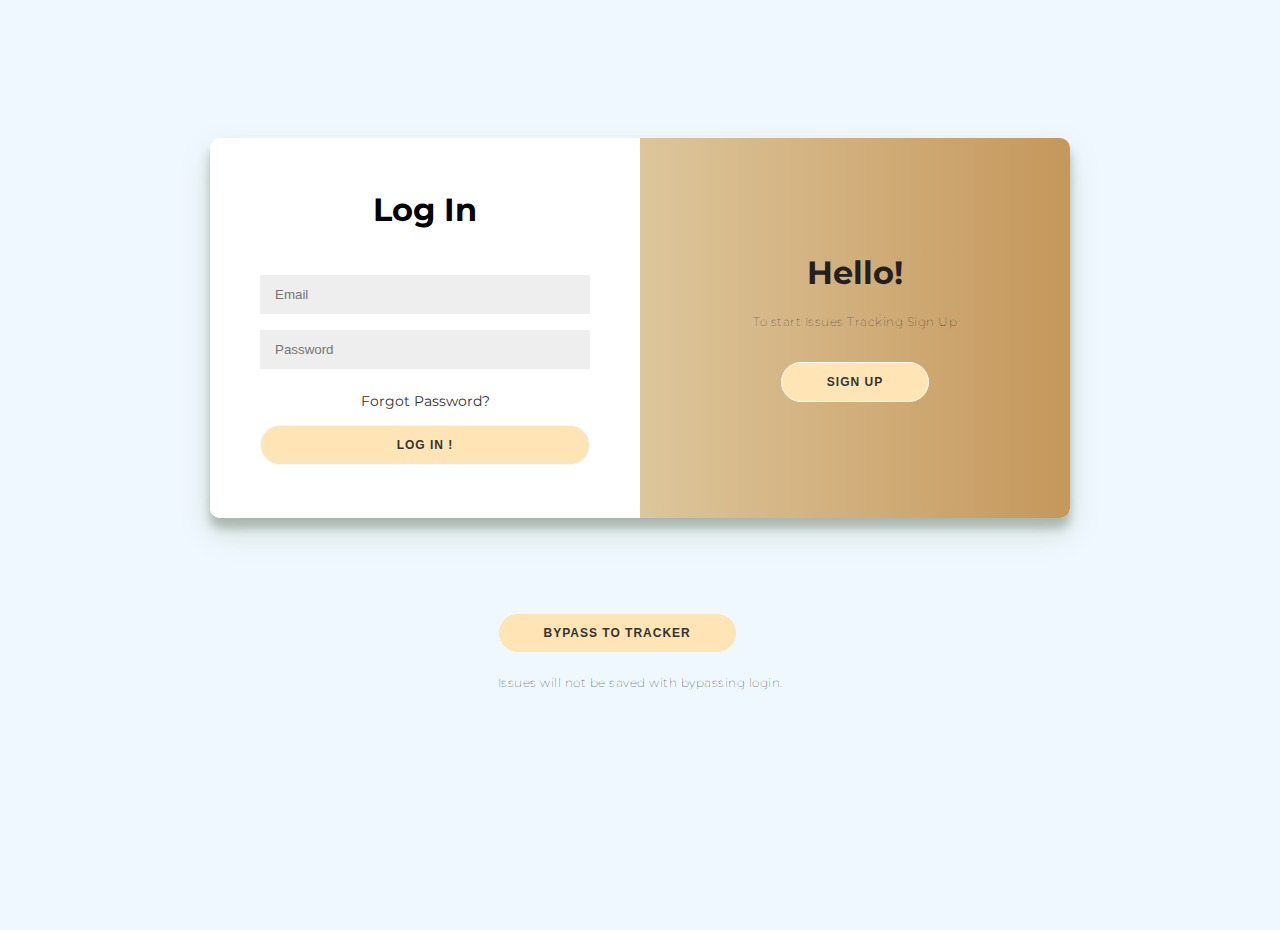
<file: index.html>
<!DOCTYPE html>

<html>
<head>
    <meta charset="UTF-8">
    <meta name="decription" content=" ">
    <meta name="keywords" content="HTML, CSS, Bug Tracker, issue.">
    <meta name="author" content="Kristoff L.">
    <meta name="viewpoint" content="width=devicewidth", initial-scale="1.0">


    <link rel="stylesheet" href="indexstyle.css">


    <title> Home Page</title>
</head>

<!-- -->


<body>
    
    <div class="container" id="container">  
       
        <!-- Sign Up Container -->
        <div class="form-container sign-up-container"> 
            <form action="#">
                <h1> Create Account</h1>
                <!-- Social media Links **REMOVED**  -->

                <span><br><br> </span>
                <input type="text" placeholder="Name"/>
                <input type="email" placeholder="Email"/>
                <input type="password" placeholder="Password"/>
                <br>
                <button> Sign Up !</button>
            </form>
        </div>

        <!--    Sign-In/Log In In Container -->

        <div class="form-container sign-in-container"> 
            <form action="#">
                <h1> Log In</h1>
                <br>
                <br>
                <input type="email" placeholder="Email"/>
                <input type="password" placeholder="Password"/>
                <a  href="#"> Forgot Password? </a>

                <button> Log In !</button>
            </form>
        </div>


        <!--    Welcome Back! Action Director Container -->
        <div class="overlay-container"> 
            <div class="overlay">
            
                <div class="overlay-panel overlay-left">
                    <h1> Welcome Back!</h1>
                        <p>
                            To keep issues saved please Login
                        </p>
                        <button class="ghost" id="signIn"> Log In</button>
                </div>   
            
                <div class="overlay-panel overlay-right">    
                            <h1> Hello!</h1>
                            <p>
                                To start Issues Tracking Sign Up
                            </p>
                        <button class="ghost" id="signUp"> Sign Up</button>
                    </form>
                </div>

            
            </div>    
        </div>

    <script src="indexapp.js"></script>





    </div>
    
     <!--   Bypass Action Container & button    -->
    <br>
    <br>
    <br>
    <br>
    <br>
    <n>

    </n>
    <div>
        <a href="bugtrack.html">
        <button> ByPass To Tracker </button>    
        </a>  
    <small><p>Issues will not be saved with bypassing login.</p></small>
    </div>



</body>

</html>



<!--/* ** CODE SPRINT PROJECT -- BUG TRACKER  ** 
 KRISTOFF L.  © Kristoff L. All Rights Reserved.-->
</file>
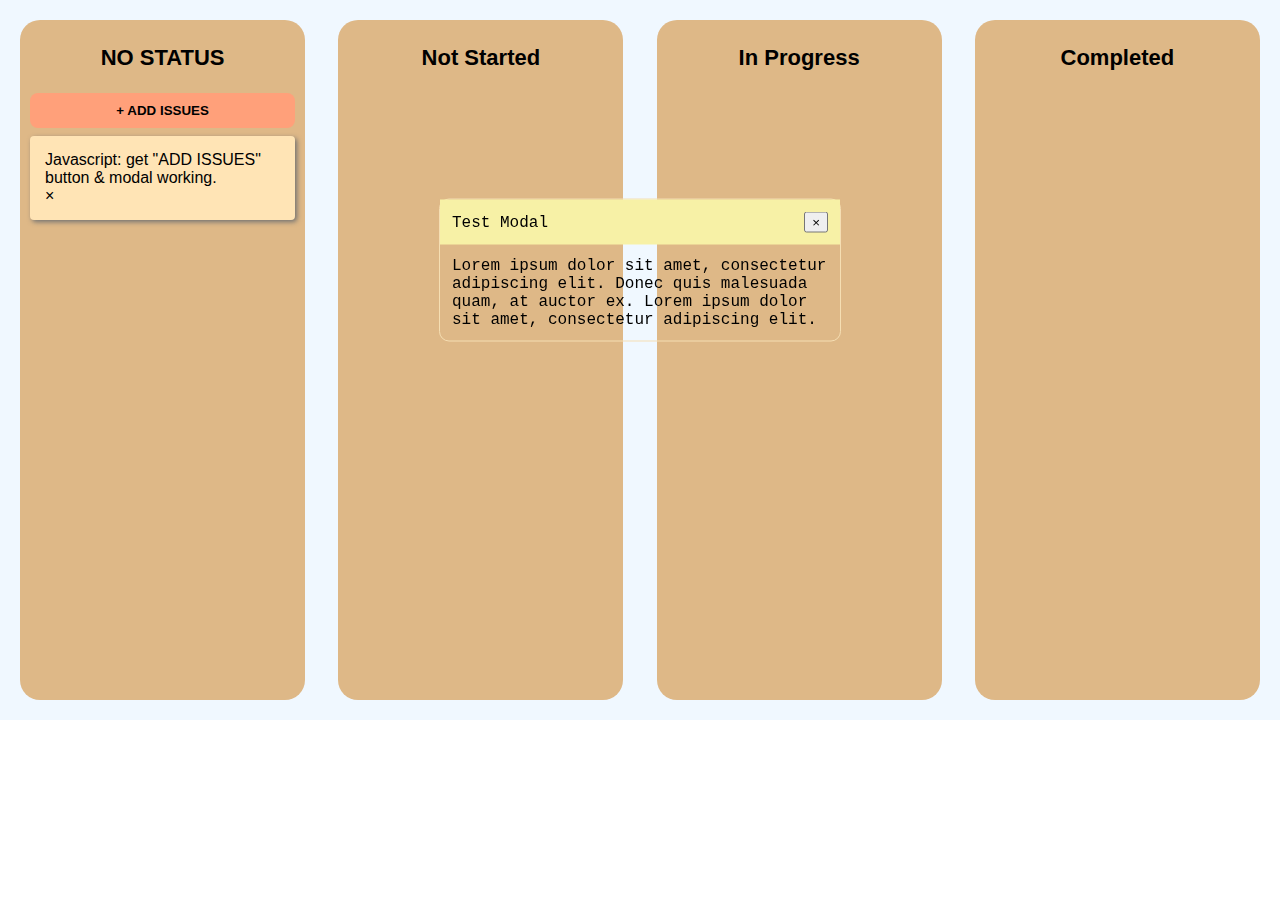
<file: bugtrack.html>
<!DOCTYPE html>

<html>
<head>
    <meta charset="UTF-8">
    <meta name="decription" content=" ">
    <meta name="keywords" content="HTML, CSS, Bug, Issue, Tracker">
    <meta name="author" content="Kristoff L.">
    <meta name="viewpoint" content="width=devicewidth", initial-scale="1.0">

    <title> Bug Tracker </title>
    <link rel="stylesheet" href="bugstyle.css">
</head>

<body>

<!--  MODAL -- Add Issues using Modal popup. --> 
    <div class="modal" id="issue_form">
        <div class="header">
            <div class="title"> Test Modal  </div>
            <button class="btn close-modal" > &times; </button>
        </div>

            <div class="body">
                Lorem ipsum dolor sit amet, consectetur adipiscing elit. Donec 
                quis malesuada quam, at auctor ex. Lorem ipsum dolor sit amet, 
                consectetur adipiscing elit. 
            <!-- 
               <input type="text" id="todo_input">
               <input type="submit" value="Add Todo" id="todo_submit" />
            -->
            </div>
    </div>
   
    
   <!-- ISSUES CONTAINER -->
    <div id="container"> 
        <div class="status">
            <h1> NO STATUS</h1>
           
                <!--Add Issues Button-- modal added -->
                <button id="addBtn" data-target-modal="#issue_form"> + ADD ISSUES</button>

            <div class="card" draggable="true">
                <!--<div class="title"> 08/17/2021 - Tracking page. </div> -->
                <div class="description">
                Javascript: get  "ADD ISSUES" button & modal working.
                </div> 
            <span class="close">&times;</span>
            </div>        
        </div>
        

        <!--NOT STARTED CONTAINER-->
        <div class="status" >
            <h1> Not Started </h1>  
            
            
        </div>

        <!--IN PROGRESS CONTAINER-->
        <div class="status">
            <h1> In Progress </h1>
        </div>

        <!--COMPLETED CONTAINER-->
        <div class="status">
            <h1> Completed </h1>
        </div>
   
    </div>



<!--    NOTEPAD SECTION --- Not used at the moment -- 
    <div id="notes">
        <div class="notepad">
            <h2> NOTEPAD </h2>
            <button id="addNotesBtn"> + Add Notes</button>


            <div class="notebook">

            </div>
        </div>
    </div>


<div id="overlay"></div>
-->

</body>


<script src="app.js"> </script>


</html>



<!--/* ** CODE SPRINT PROJECT -- BUG TRACKER  ** 
 KRISTOFF L.  © Kristoff L. All Rights Reserved.-->
</file>
<file: indexstyle.css>
/* STYLESHEET */


@import url('https://fonts.googleapis.com/css?family=Montserrat:400,800');

* {
	box-sizing: border-box;
}

body {
    background: aliceblue;
    display: flex;
	justify-content: center;
	align-items: center;
	flex-direction: column;
	font-family: 'Montserrat', sans-serif;
	height: 100vh;
	margin: -20px 0 50px;
}

h1 {
	font-weight: bold;
	margin: 0;
}

h2 {
	text-align: center;
}

p {
	font-size: 12px;
	font-weight: 100;
	line-height: 20px;
	letter-spacing: 0.5px;
	margin: 20px 0 30px;
}

span {
	font-size: 12px;
}

a {
	color: #333;
	font-size: 14px;
	text-decoration: none;
	margin: 15px 0;
}

button {
	border-radius: 20px;
	border: 1px solid aliceblue;
	background-color: moccasin;
	color: #333;
	font-size: 12px;
	font-weight: bold;
	padding: 12px 45px;
	letter-spacing: 1px;
	text-transform: uppercase;
	transition: transform 80ms ease-in;
}

button:active {
	transform: scale(0.95);
}

button:focus {
	outline: none;
}

button.ghost {
	background-color: moccasin;
	border-color: #FFFFFF;
}

form {
	background-color: #FFFFFF;
	display: flex;
	/*  align-items: center;  */
	justify-content: center;
	flex-direction: column;
	padding: 0 50px;
	height: 100%;
	text-align: center;
}

input {
	background-color: #eee;
	border: none;
	padding: 12px 15px;
	margin: 8px 0;
	width: 100%;
}

.container {
	background-color: #fff;
	border-radius: 10px;
  	box-shadow: 0 14px 28px rgba(103, 141, 80, 0.25), 0 10px 10px rgba(0,0,0,0.22);
	position: relative;
	overflow: hidden;
	width: 860px;
	max-width: 100%;
	min-height: 380px;
}

.form-container {
	position: absolute;
	top: 0;
	height: 100%;
	transition: all 0.6s ease-in-out;
}

.sign-in-container {
	left: 0;
	width: 50%;
	z-index: 2;
}

.sign-up-container {
	left: 0;
	width: 50%;
	opacity: 0;
	z-index: 1;
}

/* animations: bring login to right*/
.container.right-panel-active .sign-in-container {
	transform: translateX(100%);
}



/*bring singup over sign in*/
.container.right-panel-active .sign-up-container {
	transform: translateX(100%);
	opacity: 1;
	z-index: 5;
	animation: show 0.6s;
}

@keyframes show {
	0%, 49.99% {
		opacity: 0;
		z-index: 1;
	}
	
	50%, 100% {
		opacity: 1;
		z-index: 5;
	}
}

.overlay-container {
	position: absolute;
	top: 0;
	left: 50%;
	width: 50%;
	height: 100%;
	overflow: hidden;
	transition: transform 0.6s ease-in-out;
	z-index: 100;
}

/*overlay moved to left*/
.container.right-panel-active .overlay-container{
	transform: translateX(-100%);
}

.overlay {
	background: rosybrown;
	background: -webkit-linear-gradient(to right, moccasin, #dd962b);
	background: linear-gradient(to right, beige, rgb(197, 151, 91)) no-repeat 0 0 / cover;
	background-repeat: no-repeat;
	background-size: cover;
	background-position: 0 0;
	color: #242020;
	position: relative;
	left: -100%;
	height: 100%;
	width: 200%;

  	transform: translateX(0);
	transition: transform 0.6s ease-in-out;
}



.overlay-panel {
	top: 0;
	height: 100%;
	width: 50%;
    padding: 0 40px;

    display: flex;
    position: absolute;
	text-align: center;
    align-items: center;
	justify-content: center;
	flex-direction: column;
		
	transform: translateX(0);
	transition: transform 0.6s ease-in-out;
}

.container.right-panel-active .overlay {
  	transform: translateX(50%);
}
.overlay-left {
	transform: translateX(0);
}

.container.right-panel-active .overlay-left {
	transform: translateX(0);
}

.overlay-right {
	right: 0;
	transform: translateX(-20);
}

.container.right-panel-active .overlay-right {
	transform: translateX(20%);
}





/* CODE SPRINT PROJECT -- BUG TRACKER  ** 
 KRISTOFF L.  © Kristoff L. All Rights Reserved.--> */
</file>
<file: bugstyle.css>
/* --- STYLESHEET --- */


body,
html 
{
  width: 100%;
  height: 100%;
  margin: 0;
  font-family: "Roboto", sans-serif;
}


h1 
{
  text-align: center;
  font-size: 22px;
  /*text-decoration: underline;*/
  font-weight: bold;
}

#container 
{
  width: 100%;
  height: 80%;
  background-color: aliceblue;
  float: left;
  display: flex;
  flex-direction: row;
  padding: 20px;
  box-sizing: border-box;
  justify-content: space-between;
}

.status 
{
  width: 23%;
  border-radius: 20px;
  background-color: burlywood;
  padding: 10px;
  box-sizing: border-box;
}

/* CARDS styling - issue blocks  */ 
.card 
{
  background-color: moccasin;
  padding: 15px;
  border-radius: 4px;
  margin-bottom: 15px;
  box-shadow: 2px 2px 5px rgb(113, 113, 113);
}

.card.dragging 
{
  opacity: 0.4;
}

.card .title 
{
  font-weight: bold;
  margin-bottom: 10px;
}


#notes
{
    float: left;
    width: 100%;
    height: 30%;
    padding: 20px;
    box-sizing: border-box;
    justify-content: space-between;
    background-color: bisque;
    
    display: flex;
    flex-direction: column;

    border-radius: 20px;
}

.notepad
{
    width: 100%;
    border-radius: 20px;
    background-color: rosybrown;
}


.notebook
{
    background-color: aliceblue;
}


/* BUTTON styling */ 
#addBtn
{
    width: 100%;
    margin: 8px 0;
    outline: none;
    border: none;
    padding: 10px;
    background-color: lightsalmon;  
    border-radius: 8px;
    font-weight: bold;
    cursor: pointer;
}

#addBtn:hover
{
    background-color: coral;
}


.btn:active
{
    transform: scale(0.8);
}

/* MODAL styling - popup for issues */ 
.modal-btn
{
    background-color: transparent;
    border: none;
    font-size: 18px;

}

.modal
{
    width: 400px;
    position: fixed;
    top: 30%;
    left: 50%;
    transform: translate(-50%, -50%);
    border: 1px solid wheat;
    font-family:'Courier New', Courier, monospace;
    border-radius: 10px;
    /*transition: top 0.3% ease-in-out; */
}

.modal.active
{
    top: 15%;
}

.modal .header
{
    display: flex;
    justify-content: space-between;
    align-items: center;
    padding: 12px;
    background-color: rgb(247, 241, 166);
    text-align: center;
    /*text-transform: uppercase;    */

}

/*
.modal .issue-head
{
    font-weight: bold;
    margin-bottom: 6px;
    text-align: center;
}
*/

.modal .body
{
    padding: 12px;
}

.closeModal
{
    background: none;
    border: none;
    font-size: 12px;
}

#overlay
{
    opacity: 0.5;
    display: none;
    position: fixed;
    top: 0;
    left: 0;
    width: 100%;
    height: 100%;
    background-color: rgb(221, 221, 221);
    
}

#overlay.active
{
    display: block;
}

#issue-input, #isuue-submit
{
    padding: 12px;
    width: 100%;
    margin: 14px;
}

#issue-submit
{
    background-color: paleturquoise;
    color: rgb(95, 111, 141);
    font-size: 22px;
    border: none;
}

#issue_submit {
background-color: #4caf50;
color: #f3f3f3;
font-size: 1.25rem;
border: none;
}
</file>
